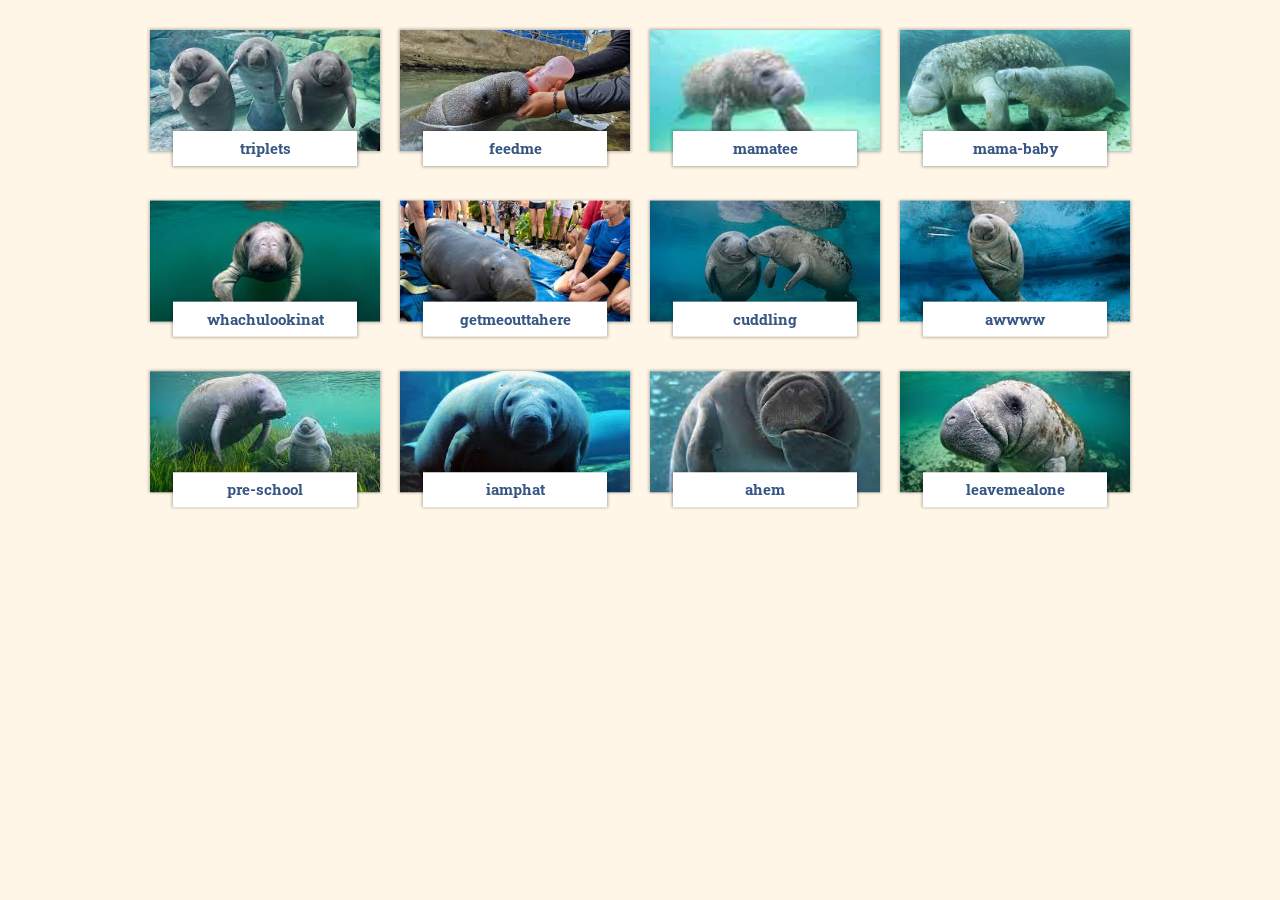
<file: index.html>
<!DOCTYPE html>

<html>
  <head>
    <title>Living Wall</title>
    <link
      href="https://fonts.googleapis.com/css?family=Roboto+Slab"
      rel="stylesheet"
    />
    <link rel="stylesheet" href="/style.css" />
  </head>

  <body>
    <div id="dragDrop"></div>

    <script>
      function launch() {
        var _doc = window.document

        var _numOfImageSlots = 12,
          _numOfImagesPerRow = 4,
          _imageMarginBottom = 30

        var _imageAspectWidth = 1920,
          _imageAspectHeight = 1080

        var _imageSlots = [],
          _selectedImageElement = null,
          _originalImageSlot = null,
          _originalClickCoords = null,
          _lastTouchedSlotId = null

        var _imageLibrary = [
            { id: 1, image: '/triplets.jpeg', title: 'triplets' },
            { id: 33, image: '/feedme.jpeg', title: 'feedme' },
            { id: 23, image: '/manatee-baby.jpeg', title: 'mamatee' },
            { id: 67, image: '/manatee-mama.webp', title: 'mama-baby' },
            {
              id: 42,
              image: '/manatee-straighton.jpeg',
              title: 'whachulookinat'
            },
            { id: 28, image: '/mothernchild.jpeg', title: 'pre-school' },
            { id: 5567, image: '/ahem.jpeg', title: 'ahem' },
            { id: 879, image: '/awwww.jpeg', title: 'awwww' },
            { id: 314, image: '/cuddling.jpeg', title: 'cuddling' },
            { id: 57, image: '/getmeouttahere.jpeg', title: 'getmeouttahere' },
            { id: 93, image: '/iknowiamphat.jpeg', title: 'iamphat' },
            { id: 2, image: '/leavemealone.jpeg', title: 'leavemealone' },
            { id: 57, image: '/sigh....jpeg', title: 'sigh...' }
          ],
          _listedImageIds = [1, 33, 23, 67, 42, 57, 314, 879, 28, 93, 5567, 2]

        function init() {
          addImageSlots()
          drawImages()

          _doc
            .getElementById('dragDrop')
            .addEventListener('mousemove', imageMousemove)
        }

        function addImageSlots() {
          var i = 0,
            len = _numOfImageSlots,
            item

          var wrap = _doc.getElementById('dragDrop')

          for (; i < len; i++) {
            item = _doc.createElement('div')

            item.setAttribute('class', 'dd-slot')
            item.setAttribute(
              'style',
              'width:' +
                100 / _numOfImagesPerRow +
                '%;padding-bottom:' +
                (100 / _numOfImagesPerRow) *
                  (_imageAspectHeight / _imageAspectWidth) +
                '%;margin-bottom:' +
                _imageMarginBottom +
                'px;'
            )

            item.innerHTML = '<p class="dd-slot-num dd-vc">' + (i + 1) + '</p>'

            wrap.appendChild(item)
          }
        }

        function drawImages() {
          var i = 0,
            len = _numOfImageSlots,
            item

          var wrap = _doc.getElementById('dragDrop')

          var slot = _doc.getElementsByClassName('dd-slot')[0],
            bounds = slot.getBoundingClientRect(),
            itemWidth = bounds.width,
            itemHeight = bounds.height

          var itemX, itemY

          var imageId, image

          for (; i < len; i++) {
            imageId = _listedImageIds[i] || -1
            image = getImageById(imageId)

            itemX = (i % _numOfImagesPerRow) * itemWidth
            itemY =
              Math.floor(i / _numOfImagesPerRow) *
              (itemHeight + _imageMarginBottom)

            item = _doc.createElement('div')

            item.setAttribute(
              'class',
              'dd-item dd-transition' + (imageId < 0 ? ' dd-disabled' : '')
            )
            item.setAttribute('data-image-id', imageId)
            item.setAttribute(
              'style',
              'width:' +
                itemWidth +
                'px;height:' +
                itemHeight +
                'px;transform:translate3d(' +
                itemX +
                'px,' +
                itemY +
                'px,0);'
            )

            item.innerHTML =
              '<div class="dd-item-inner dd-shadow" style="' +
              (image
                ? 'background-image:url(images/' + image.image + ')'
                : '') +
              '"><div class="dd-item-panel dd-shadow"><h3 class="dd-item-title">' +
              (image ? image.title : '') +
              '</h3></div></div>'

            wrap.appendChild(item)

            item.addEventListener('mousedown', imageMousedown)
            item.addEventListener('mouseup', imageMouseup)

            _imageSlots[i] = {
              width: itemWidth,
              height: itemHeight,
              x: itemX,
              y: itemY
            }
          }
        }

        function arrangeItems() {
          var i = 0,
            len = _listedImageIds.length,
            slot,
            ele

          for (; i < len; i++) {
            slot = _imageSlots[i]
            ele = _doc.querySelector(
              '[data-image-id="' + _listedImageIds[i] + '"]'
            )

            ele.style.transform =
              'translate3d(' + slot.x + 'px,' + slot.y + 'px,0)'
          }
        }

        function imageMousedown(event) {
          if (!_selectedImageElement) {
            _selectedImageElement = event.currentTarget
            _originalClickCoords = { x: event.pageX, y: event.pageY }
            _originalImageSlot = getIndexOfImageId(
              _selectedImageElement.getAttribute('data-image-id')
            )
            _selectedImageElement.classList.add('dd-selected')
            _selectedImageElement.classList.remove('dd-transition')
          }
        }

        function imageMousemove(event) {
          if (_selectedImageElement) {
            var wrap = _doc.getElementById('dragDrop'),
              bounds = wrap.getBoundingClientRect(),
              left = bounds.left,
              top = bounds.top

            var pageX = event.pageX,
              pageY = event.pageY

            var clickX = pageX - left,
              clickY = pageY - top,
              hoverSlotId = getSlotIdByCoords({ x: clickX, y: clickY })

            var ele = _selectedImageElement,
              imageId = ele.getAttribute('data-image-id'),
              index = _originalImageSlot,
              newIndex = getIndexOfImageId(imageId),
              x = _imageSlots[index].x,
              y = _imageSlots[index].y

            var resultX = x + (pageX - _originalClickCoords.x),
              resultY = y + (pageY - _originalClickCoords.y)

            if (hoverSlotId != undefined && _lastTouchedSlotId != hoverSlotId) {
              _lastTouchedSlotId = hoverSlotId

              _listedImageIds.splice(
                hoverSlotId,
                0,
                _listedImageIds.splice(newIndex, 1)[0]
              )
              arrangeItems()
            }

            ele.style.transform =
              'translate3d(' + resultX + 'px,' + resultY + 'px,0)'
          }
        }

        function imageMouseup() {
          _selectedImageElement.classList.remove('dd-selected')
          _selectedImageElement.classList.add('dd-transition')

          _selectedImageElement = null
          _originalClickCoords = null

          arrangeItems()
          console.log(_listedImageIds)
          console.log(_imageLibrary)
        }

        function getSlotIdByCoords(coords) {
          // Get the current slot being hovered over
          for (var id in _imageSlots) {
            var slot = _imageSlots[id]

            if (
              slot.x <= coords.x &&
              coords.x <= slot.x + slot.width &&
              slot.y <= coords.y &&
              coords.y <= slot.y + slot.height
            )
              return id
          }
        }

        function getImageById(id) {
          return _imageLibrary.find(function (image) {
            return image.id == id
          })
        }

        function getIndexOfImageId(id) {
          var i = 0,
            len = _listedImageIds.length

          for (; i < len; i++) if (_listedImageIds[i] == id) return i
        }

        init()
      }
      launch()
    </script>
  </body>
</html>
</file>
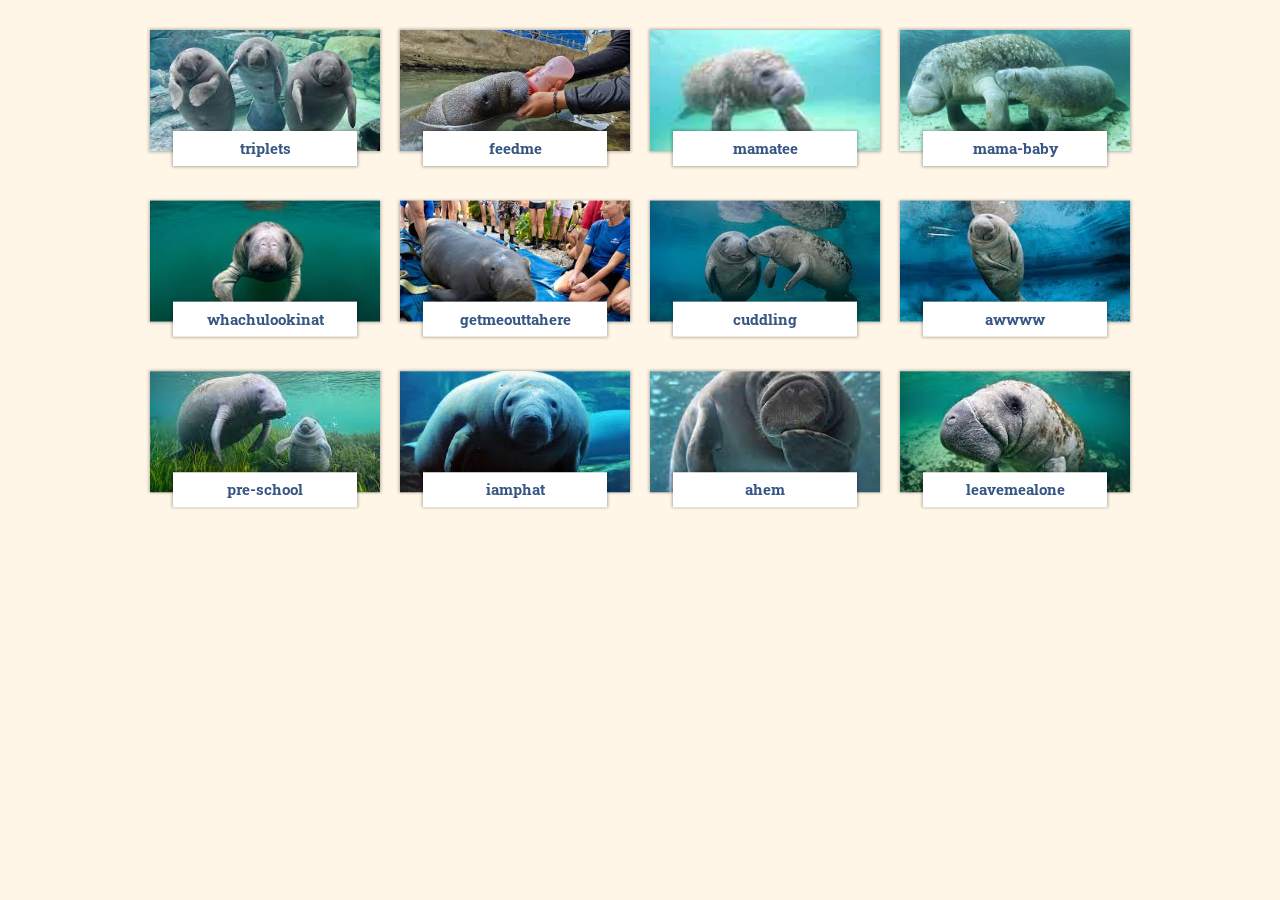
<file: index2.html>
<!DOCTYPE html>

<html>
  <head>
    <title>Living Wall</title>
    <link
      href="https://fonts.googleapis.com/css?family=Roboto+Slab"
      rel="stylesheet"
    />
    <link rel="stylesheet" href="/style.css" />
  </head>

  <body>
    <div id="dragDrop"></div>

    <script>
      function launch() {
        var _doc = window.document

        var _numOfImageSlots = 12,
          _numOfImagesPerRow = 4,
          _imageMarginBottom = 30

        var _imageAspectWidth = 1920,
          _imageAspectHeight = 1080

        var _imageSlots = [],
          _selectedImageElement = null,
          _originalImageSlot = null,
          _originalClickCoords = null,
          _lastTouchedSlotId = null

        var _imageLibrary = [
            { id: 1, image: '/triplets.jpeg', title: 'triplets' },
            { id: 33, image: '/feedme.jpeg', title: 'feedme' },
            { id: 23, image: '/manatee-baby.jpeg', title: 'mamatee' },
            { id: 67, image: '/manatee-mama.webp', title: 'mama-baby' },
            {
              id: 42,
              image: '/manatee-straighton.jpeg',
              title: 'whachulookinat'
            },
            { id: 28, image: '/mothernchild.jpeg', title: 'pre-school' },
            { id: 5567, image: '/ahem.jpeg', title: 'ahem' },
            { id: 879, image: '/awwww.jpeg', title: 'awwww' },
            { id: 314, image: '/cuddling.jpeg', title: 'cuddling' },
            { id: 57, image: '/getmeouttahere.jpeg', title: 'getmeouttahere' },
            { id: 93, image: '/iknowiamphat.jpeg', title: 'iamphat' },
            { id: 2, image: '/leavemealone.jpeg', title: 'leavemealone' },
            { id: 57, image: '/sigh....jpeg', title: 'sigh...' }
          ],
          _listedImageIds = [1, 33, 23, 67, 42, 57, 314, 879, 28, 93, 5567, 2]

        function init() {
          addImageSlots()
          drawImages()

          _doc
            .getElementById('dragDrop')
            .addEventListener('mousemove', imageMousemove)
        }

        function addImageSlots() {
          var i = 0,
            len = _numOfImageSlots,
            item

          var wrap = _doc.getElementById('dragDrop')

          for (; i < len; i++) {
            item = _doc.createElement('div')

            item.setAttribute('class', 'dd-slot')
            item.setAttribute(
              'style',
              'width:' +
                100 / _numOfImagesPerRow +
                '%;padding-bottom:' +
                (100 / _numOfImagesPerRow) *
                  (_imageAspectHeight / _imageAspectWidth) +
                '%;margin-bottom:' +
                _imageMarginBottom +
                'px;'
            )

            item.innerHTML = '<p class="dd-slot-num dd-vc">' + (i + 1) + '</p>'

            wrap.appendChild(item)
          }
        }

        function drawImages() {
          var i = 0,
            len = _numOfImageSlots,
            item

          var wrap = _doc.getElementById('dragDrop')

          var slot = _doc.getElementsByClassName('dd-slot')[0],
            bounds = slot.getBoundingClientRect(),
            itemWidth = bounds.width,
            itemHeight = bounds.height

          var itemX, itemY

          var imageId, image

          for (; i < len; i++) {
            imageId = _listedImageIds[i] || -1
            image = getImageById(imageId)

            itemX = (i % _numOfImagesPerRow) * itemWidth
            itemY =
              Math.floor(i / _numOfImagesPerRow) *
              (itemHeight + _imageMarginBottom)

            item = _doc.createElement('div')

            item.setAttribute(
              'class',
              'dd-item dd-transition' + (imageId < 0 ? ' dd-disabled' : '')
            )
            item.setAttribute('data-image-id', imageId)
            item.setAttribute(
              'style',
              'width:' +
                itemWidth +
                'px;height:' +
                itemHeight +
                'px;transform:translate3d(' +
                itemX +
                'px,' +
                itemY +
                'px,0);'
            )

            item.innerHTML =
              '<div class="dd-item-inner dd-shadow" style="' +
              (image
                ? 'background-image:url(images/' + image.image + ')'
                : '') +
              '"><div class="dd-item-panel dd-shadow"><h3 class="dd-item-title">' +
              (image ? image.title : '') +
              '</h3></div></div>'

            wrap.appendChild(item)

            item.addEventListener('mousedown', imageMousedown)
            item.addEventListener('mouseup', imageMouseup)

            _imageSlots[i] = {
              width: itemWidth,
              height: itemHeight,
              x: itemX,
              y: itemY
            }
          }
        }

        function arrangeItems() {
          var i = 0,
            len = _listedImageIds.length,
            slot,
            ele

          for (; i < len; i++) {
            slot = _imageSlots[i]
            ele = _doc.querySelector(
              '[data-image-id="' + _listedImageIds[i] + '"]'
            )

            ele.style.transform =
              'translate3d(' + slot.x + 'px,' + slot.y + 'px,0)'
          }
        }

        function imageMousedown(event) {
          if (!_selectedImageElement) {
            _selectedImageElement = event.currentTarget
            _originalClickCoords = { x: event.pageX, y: event.pageY }
            _originalImageSlot = getIndexOfImageId(
              _selectedImageElement.getAttribute('data-image-id')
            )
            _selectedImageElement.classList.add('dd-selected')
            _selectedImageElement.classList.remove('dd-transition')
          }
        }

        function imageMousemove(event) {
          if (_selectedImageElement) {
            var wrap = _doc.getElementById('dragDrop'),
              bounds = wrap.getBoundingClientRect(),
              left = bounds.left,
              top = bounds.top

            var pageX = event.pageX,
              pageY = event.pageY

            var clickX = pageX - left,
              clickY = pageY - top,
              hoverSlotId = getSlotIdByCoords({ x: clickX, y: clickY })

            var ele = _selectedImageElement,
              imageId = ele.getAttribute('data-image-id'),
              index = _originalImageSlot,
              newIndex = getIndexOfImageId(imageId),
              x = _imageSlots[index].x,
              y = _imageSlots[index].y

            var resultX = x + (pageX - _originalClickCoords.x),
              resultY = y + (pageY - _originalClickCoords.y)

            if (hoverSlotId != undefined && _lastTouchedSlotId != hoverSlotId) {
              _lastTouchedSlotId = hoverSlotId

              var temp = _listedImageIds[index]
              _listedImageIds[index] = _listedImageIds[hoverSlotId]
              _listedImageIds[hoverSlotId] = temp

              arrangeItems()
            }

            ele.style.transform =
              'translate3d(' + resultX + 'px,' + resultY + 'px,0)'
          }
        }

        function imageMouseup() {
          _selectedImageElement.classList.remove('dd-selected')
          _selectedImageElement.classList.add('dd-transition')

          _selectedImageElement = null
          _originalClickCoords = null

          arrangeItems()
        }

        function getSlotIdByCoords(coords) {
          // Get the current slot being hovered over
          for (var id in _imageSlots) {
            var slot = _imageSlots[id]

            if (
              slot.x <= coords.x &&
              coords.x <= slot.x + slot.width &&
              slot.y <= coords.y &&
              coords.y <= slot.y + slot.height
            )
              return id
          }
        }

        function getImageById(id) {
          return _imageLibrary.find(function (image) {
            return image.id == id
          })
        }

        function getIndexOfImageId(id) {
          var i = 0,
            len = _listedImageIds.length

          for (; i < len; i++) if (_listedImageIds[i] == id) return i
        }

        init()
      }
      launch()
    </script>
  </body>
</html>
</file>
<file: style.css>
body {
	background: rgb(255, 246, 231);
}

* {
	margin: 0;
	padding: 0;
	font-family: 'Roboto Slab', serif;
}

.dd-vc {
	position: relative;
	top: 50%;
	transform: translateY(-50%);
}
.dd-transition {
	transition: all 0.3s ease;
}
.dd-shadow {
	box-shadow: 0 0 3px 1px rgba(0, 0, 0, 0.3);
}

#dragDrop {
	width: 1000px;
	margin: 20px auto 0;
	position: relative;
}

.dd-slot {
	float: left;
	outline: 2px dashed rgba(54, 86, 132, 0.75);
	outline-offset: -15px;
	position: relative;
	pointer-events: none;
}
.dd-slot-num {
	text-align: center;
	color: rgba(0, 0, 0, 0.1);
	font-size: 40px;
	position: absolute;
	width: 100%;
}

.dd-item {
	position: absolute;
	left: 0;
	top: 0;
	box-sizing: border-box;
	padding: 10px;
	cursor: pointer;
}
.dd-item.dd-disabled {
	pointer-events: none;
	opacity: 0;
}
.dd-item.dd-selected {
	z-index: 20;
}
.dd-item-inner {
	background-repeat: no-repeat;
	background-size: cover;
	background-position: center;
	width: 100%;
	height: 100%;
	position: relative;
}
.dd-item-panel {
	width: 80%;
	height: 35px;
	background: #fff;
	position: absolute;
	left: 10%;
	bottom: -15px;
	z-index: 5;
}
.dd-item-title {
	font-size: 15px;
	color: #365684;
	text-align: center;
	line-height: 35px;
}
.dd-item-title:hover {
	color: #fff;
}
</file>
